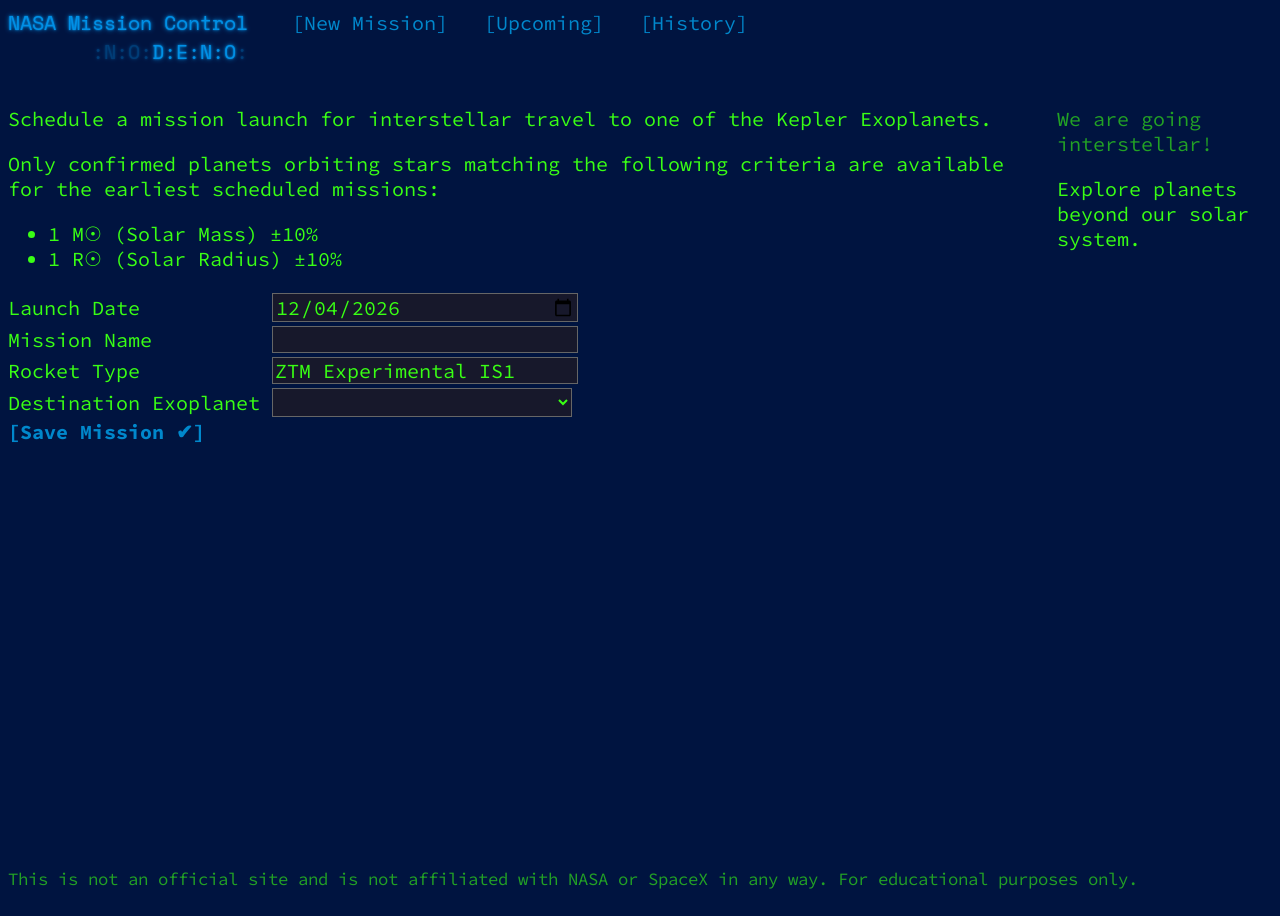
<file: front-end-project/index.html>
<!DOCTYPE html>
<html lang="en-us">

<head>
  <meta charset="utf-8" />
  <title>NASA Control Center</title>
  <link href="//fonts.googleapis.com/css2?family=Source+Code+Pro:wght@300&display=swap" rel="stylesheet">
  <link href="//fonts.googleapis.com/css2?family=Space+Mono&display=swap" rel="stylesheet">
  <link rel="stylesheet" type="text/css" href="stylesheets/style.css" />
  <link rel="shortcut icon" href="images/favicon.png" />
</head>

<body>
  <script src="javascripts/script.js"></script>
  <div id="top-content">
    <header>
      <div>
        <h1 class="title-global"><a onclick="navigate('launch')">NASA Mission Control</a></h1>
        <nav>
          <ul>
            <li><a onclick="navigate('launch')">[New Mission]</a></li>
            <li><a onclick="navigate('upcoming')">[Upcoming]</a></li>
            <li><a onclick="navigate('history')">[History]</a></li>
          </ul>
        </nav>
      </div>
      <div>
        <h1 class="title-event">
          &nbsp;&nbsp;&nbsp;&nbsp;&nbsp;&nbsp;&nbsp;<span class="title-event-wrap">:N:O:</span><a href="https://deno.land">D:E:N:O</a><span class="title-event-wrap">:</span>
        </h1>
      </div>
    </header>

    <div id="sidebar">
      <div id="sponsor">
        <div class="quiet">We are going interstellar! </div>
        <div class="sponsor">Explore planets beyond our solar system.</div>
      </div>
    </div>

    <main>
      <article id="launch">
        <p>Schedule a mission launch for interstellar travel to one of the Kepler Exoplanets.</p>
        <p>Only confirmed planets orbiting stars matching the following criteria are available for the earliest scheduled missions:
          <ul>
            <li>1 M☉ (Solar Mass) ±10%</li>
            <li>1 R☉ (Solar Radius) ±10%</li>
          </ul>
        </p>
        <form>
          <div class="form-item">
            <label>Launch Date          </label>
            <input type="date" id="launch-day" max="2030-12-31" />
          </div>
          <div class="form-item">
            <label>Mission Name         </label>
            <input type="text" id="mission-name" />
          </div>
          <div class="form-item">
            <label>Rocket Type          </label>
            <input type="text" id="rocket-name" value="ZTM Experimental IS1" disabled />
          </div>
          <div class="form-item">
            <label>Destination Exoplanet</label>
            <select id="planets-selector"></select>
          </div>
          <a class="submit" onclick="submitLaunch()">[Save Mission ✔]</a>
        </form>

        <p id="launch-success" hidden>Congratulations! Interstellar launch is scheduled.</p>
      </article>

      <article id="history" hidden>
        <p>History of tracked mission launches. Includes SpaceX launches starting from the year 2006.</p>
        <div id="history-list"></div>
      </article>

      <article id="upcoming" hidden>
        <p>Upcoming missions including both SpaceX and Zero to Mastery rockets.</p>
        <p>Warning! Clicking on the <span class="delete">✖</span> aborts the mission.</p>
        <div id="upcoming-list"></div>
      </article>
    </main>
  </div>

  <footer>
    <div class="quiet">
      This is not an official site and is not affiliated with NASA or SpaceX in any way. For educational purposes only.
    </div>
  </footer>
</body>

</html>
</file>
<file: front-end-project/stylesheets/style.css>
/**
 * Based on layout from https://adventofcode.com/ 
 * Full credit to Eric Wastl
 */

body {
	background: #001440;
	color: #39ff14;
	font-family: "Source Code Pro", monospace;
	font-size: 15pt;
	min-width: 60em;
}
a {
	outline: 0;
}
main,
figure,
figcaption {
	display: block;
}
header,
main,
footer {
	-webkit-text-size-adjust: none;
}
body {
	min-height: 100vh;
	position: relative;
}
main {
	padding-bottom: 2.5rem;
}
footer {
	position: absolute;
	bottom: 0;
	width: 100%;
	height: 2.5rem;
	font-size: 13pt;
}

a {
	text-decoration: none;
	color: #0088cc;
}
a:hover,
a:focus {
	color: #a0c1e6;
	cursor: pointer;
}
h1,
h2 {
	font-size: 1em;
	font-weight: normal;
	font-family: "Space Mono", monospace;
}

.quiet {
	opacity: 0.6;
}

.form-item {
	padding: 2px 0px;
	max-width: 35em;
}

#sidebar {
	width: 200px;
	float: right;
	margin: 0 15px 2em 2em;
}
#sponsor {
	margin-bottom: 2.5em;
}

header {
	white-space: nowrap;
	cursor: default;
	z-index: 100;
	margin-bottom: 2em;
}
header h1 {
	display: inline-block;
	margin: 0;
	padding-right: 1em;
}
header h1 a,
header h1 span {
	display: inline-block;
	text-decoration: none;
	color: #0090e6;
	text-shadow: 0 0 2px #0090e6, 0 0 5px #0090e6;
}
header h1 a:hover,
header h1 a:focus {
	color: #97c0ef;
	text-shadow: 0 0 2px #97c0ef, 0 0 5px #97c0ef;
}
header h1.title-event .title-event-wrap {
	opacity: 0.33;
	white-space: pre;
}
header nav {
	display: inline-block;
}
header nav ul {
	list-style-type: none;
	padding: 0;
	margin: 0;
	display: inline-block;
}
header nav li {
	display: inline-block;
	padding: 0 0.6em;
}
header nav a {
	display: inline-block;
	text-decoration: none;
	outline: none;
}

input[type="text"],
textarea,
select,
input[type="date"] {
	background: transparent;
	color: inherit;
	border: 1px solid #666666;
	background: #17182b;
	padding: 0 2px;
	font-family: inherit;
	font-size: inherit;
	min-width: 15em;
	margin: 0;
}

label {
	white-space: pre;
}

.submit {
	font-weight: bold;
	padding: 6px 0;
}
*::-moz-focus-inner {
	padding: 0;
	border: 0;
}

.silver {
	color: #99b3cc;
}
.gold {
	color: #ffb366;
}
.failure {
	color: #ff0000;
}
.success {
	color: greenyellow;
}
.delete {
	color: #ff0000;
	font-weight: bold;
}

.list-item {
	min-width: 35em;
	max-width: 60em;
	min-height: 1.35em;
	white-space: pre;
}
.list-item:hover,
.list-item:active {
	background-color: #1e1e46;
}
.list-heading {
	white-space: pre;
	padding: 0 0 4px 0;
}
.list-item > .delete {
	cursor: pointer;
}

.sponsor {
	margin: 1em 0;
}
</file>
